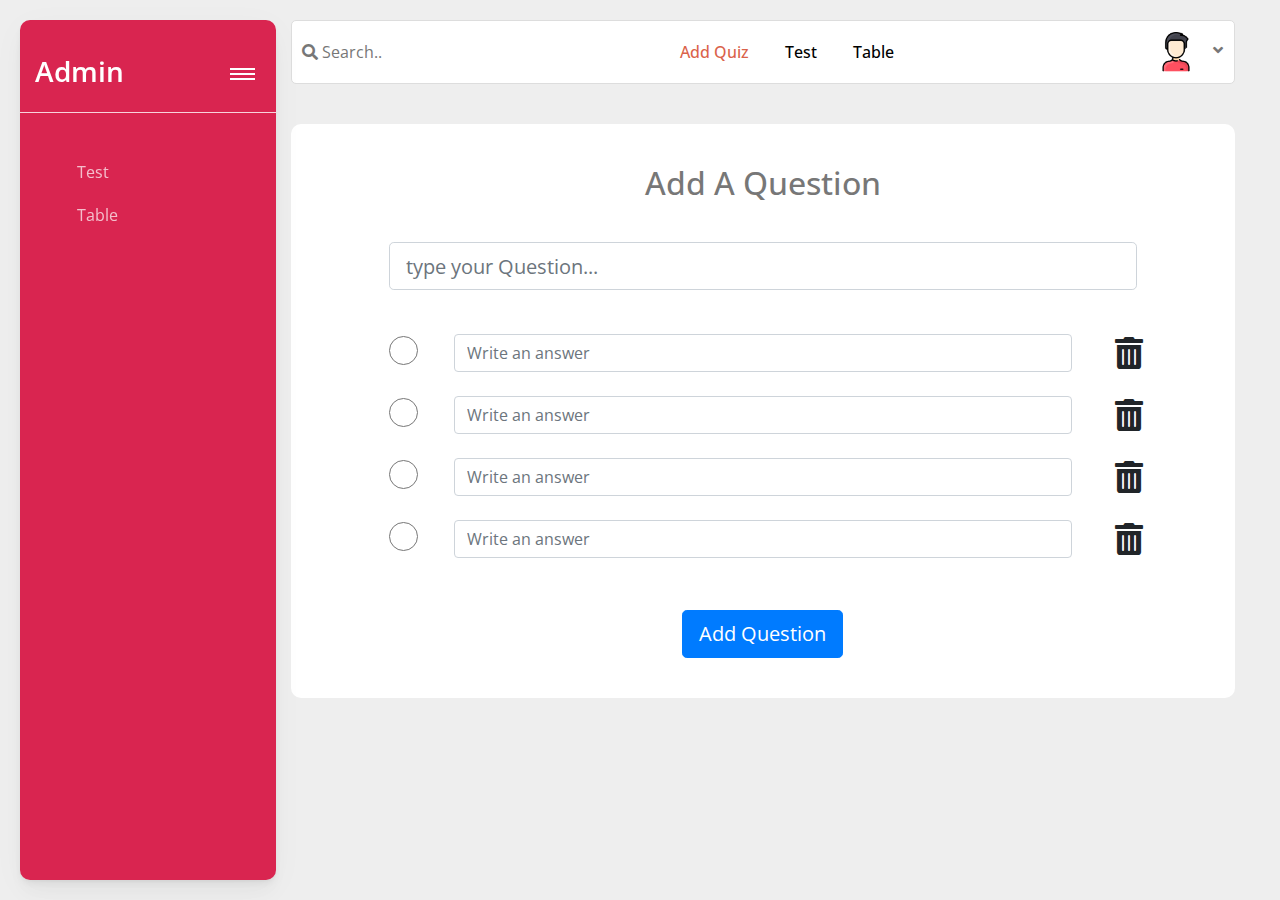
<file: index.html>
<!DOCTYPE html>
<html lang="en">
<head>
    <meta charset="UTF-8">
    <meta http-equiv="X-UA-Compatible" content="IE=edge">
    <meta name="viewport" content="width=device-width, initial-scale=1.0">
    <title>DASHBOARD</title>
    <link rel="stylesheet" href="css/bootstrap.min.css">
    <link rel="stylesheet" href="css/all.css">
    <link rel="stylesheet" href="css/style.css">
    <link rel="preconnect" href="https://fonts.gstatic.com">
    <link href="https://fonts.googleapis.com/css2?family=Open+Sans&display=swap" rel="stylesheet">
    <script src="js/jquery-3.2.1.min.js" defer></script>
    <script src="js/bootstrap.bundle.min.js" defer></script>
    <script src="js/main.js" defer></script>
</head>
<body>
    <aside>
        <div class="app__logo">
            <a href="#">
                <h3>Admin</h3>
            </a>
            <button>
                <span class="dash"></span>
                <span class="dash"></span>
                <span class="dash"></span>
            </button>
        </div>
        <div class="container">
            <ul class="list-unstyled">
                <li>
                    <a href="questions.html">Test</a>
                </li>
                <li>
                    <a href="forms.html">Table</a>
                </li>
            </ul>
        </div>
    </aside>
    <main>
        <div class="container">
            <div class="header">
                <nav class="d-flex align-items-center">
                    <div class="nav-search">
                        <form action="">
                            <i class="fas fa-search"></i>
                            <input type="text" placeholder="Search..">
                        </form>
                    </div>
                    <ul class="nav-items list-unstyled">
                        <li class="nav-item d-inline-block active">
                            <a class="nav-link" href="#">Add Quiz</a>
                        </li>
                        <li class="nav-item d-inline-block">
                            <a class="nav-link" href="questions.html">Test</a>
                        </li>
                        <li class="nav-item d-inline-block">
                            <a class="nav-link" href="forms.html">Table</a>
                        </li>
                    </ul>
                    <div class="nav-profile">
                        <a data-toggle="dropdown" aria-haspopup="true" aria-expanded="false" class="p-0 btn">
                            <img src="img/3.png" alt="admin">
                            <i class="fas fa-angle-down ml-2 opacity-8"></i>
                        </a>
                        <ul class="dropdown-menu">
                            <li>
                                <a href="#">
                                    <i class="fas fa-cog mr-2"></i>
                                    Setting
                                </a>
                            </li>
                            <div class="dropdown-divider"></div>
                            <li>
                                <a href="#">
                                    <i class="fas fa-sign-out-alt mr-2"></i>
                                    Logout
                                </a>
                            </li>
                          </ul>
                    </div>
                </nav>
            </div>
            <section class="questions">
                <h2 class="text-center">Add A Question</h2>
                <form method="POST">

                    <div class="row justify-content-center">
                        <div class="col-md-10 question">
                            <div class="form-group">
                                <input type="text" class="form-control form-control-lg" placeholder="type your Question...">
                            </div> 
                        </div>

                        <!-- answers-->
                        <!-- 1st answer-->
                        <div class="col-md-10 option mb-3">
                            <div class="row align-items-center">
                                <div class="col-1">
                                    <div class="form-check form-check-inline">
                                        <input type="radio" class="form-check-input" name="answer" value="option1">
                                    </div>
                                </div>
                                <div class="col-10">
                                    <div class="form-group">
                                        <input type="text" class="form-control answer" placeholder="Write an answer">
                                    </div>
                                </div>
                                <div class="col-1">
                                    <i class="fas fa-trash-alt fa-2x btn remove-answer"></i>
                                </div>
                            </div>
                        </div>

                        <!-- 2nd answer-->
                        <div class="col-md-10 option mb-3">
                            <div class="row align-items-center">
                                <div class="col-1">
                                    <div class="form-check form-check-inline">
                                        <input type="radio" class="form-check-input" name="answer" value="option2">
                                    </div>
                                </div>
                                <div class="col-10">
                                    <div class="form-group">
                                        <input type="text" class="form-control answer" placeholder="Write an answer">
                                    </div>
                                </div>
                                <div class="col-1">
                                    <i class="fas fa-trash-alt fa-2x btn remove-answer"></i>
                                </div>
                            </div>
                        </div>

                        <!-- 3rd answer-->
                        <div class="col-md-10 option mb-3">
                            <div class="row align-items-center">
                                <div class="col-1">
                                    <div class="form-check form-check-inline">
                                        <input type="radio" class="form-check-input" name="answer" value="option3">
                                    </div>
                                </div>
                                <div class="col-10">
                                    <div class="form-group">
                                        <input type="text" class="form-control answer" placeholder="Write an answer">
                                    </div>
                                </div>
                                <div class="col-1">
                                    <i class="fas fa-trash-alt fa-2x btn remove-answer"></i>
                                </div>
                            </div>
                        </div>

                        <!-- 4th answer-->
                        <div class="col-md-10 option mb-5">
                            <div class="row align-items-center">
                                <div class="col-1">
                                    <div class="form-check form-check-inline">
                                        <input type="radio" class="form-check-input" name="answer" value="option4">
                                    </div>
                                </div>
                                <div class="col-10">
                                    <div class="form-group">
                                        <input type="text" class="form-control answer" placeholder="Write an answer">
                                    </div>
                                </div>
                                <div class="col-1">
                                    <i class="fas fa-trash-alt fa-2x btn remove-answer"></i>
                                </div>
                            </div>
                        </div>

                        <div class="col-md-10">
                            <input type="submit" class="btn btn-lg btn-primary d-block mx-auto" value="Add Question">
                        </div>
                    </div>
                </form>
            </section>
        </div>
    </main>
</body>
</html>
</file>
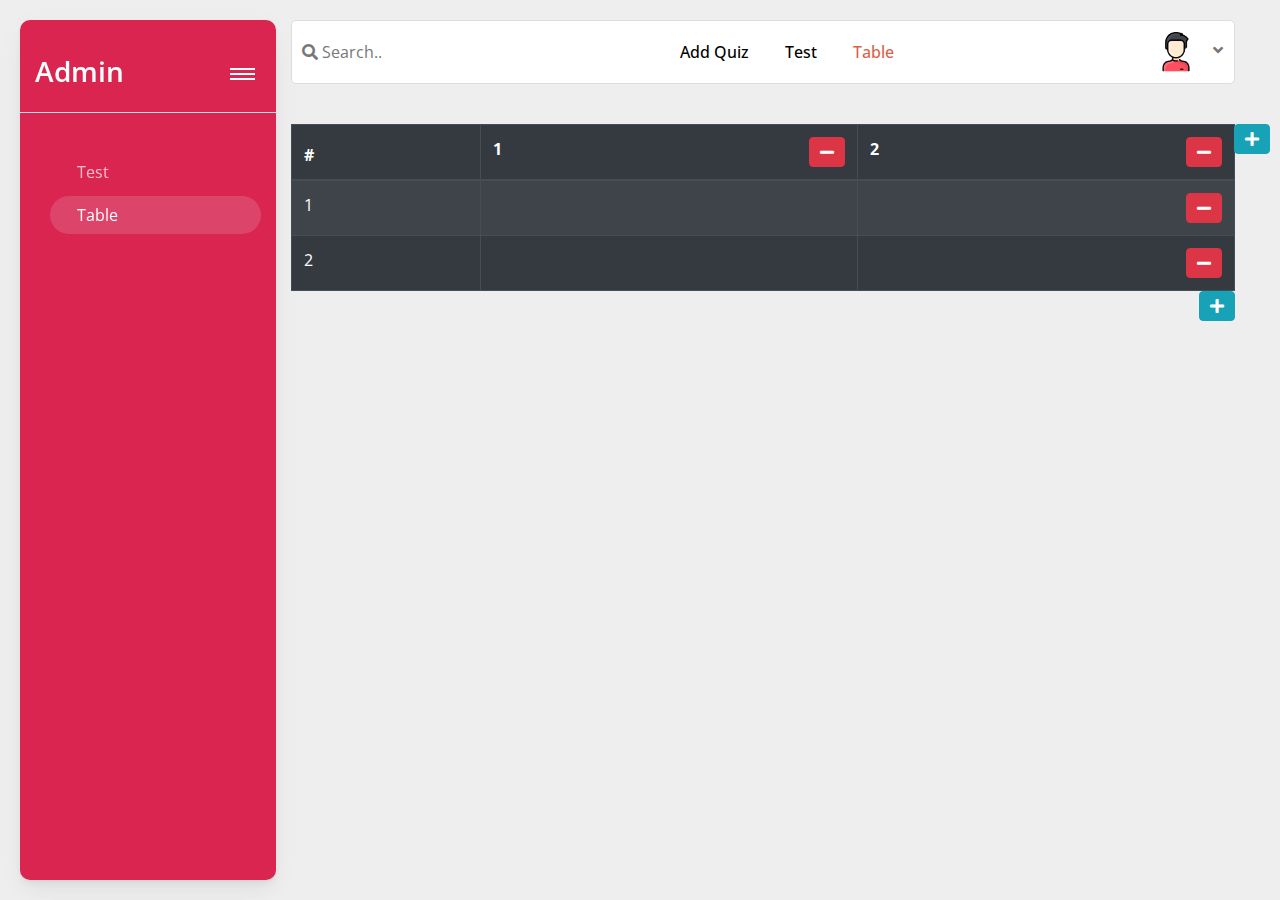
<file: forms.html>
<!DOCTYPE html>
<html lang="en">
<head>
    <meta charset="UTF-8">
    <meta http-equiv="X-UA-Compatible" content="IE=edge">
    <meta name="viewport" content="width=device-width, initial-scale=1.0">
    <title>DASHBOARD</title>
    <link rel="stylesheet" href="css/bootstrap.min.css">
    <link rel="stylesheet" href="css/all.css">
    <link rel="stylesheet" href="css/style.css">
    <link rel="preconnect" href="https://fonts.gstatic.com">
    <link href="https://fonts.googleapis.com/css2?family=Open+Sans&display=swap" rel="stylesheet">
    <script src="js/jquery-3.2.1.min.js" defer></script>
    <script src="js/bootstrap.bundle.min.js" defer></script>
    <script src="js/main.js" defer></script>
</head>
<body>
    <aside>
        <div class="app__logo">
            <a href="index.html">
                <h3>Admin</h3>
            </a>
            <button>
                <span class="dash"></span>
                <span class="dash"></span>
                <span class="dash"></span>
            </button>
        </div>
        <div class="container">
            <ul class="list-unstyled">
                <li>
                    <a href="questions.html">Test</a>
                </li>
                <li class="active">
                    <a href="#">Table</a>
                </li>
            </ul>
        </div>
    </aside>
    <main>
        <div class="container">
            <div class="header">
                <nav class="d-flex align-items-center">
                    <div class="nav-search">
                        <form action="">
                            <i class="fas fa-search"></i>
                            <input type="text" placeholder="Search..">
                        </form>
                    </div>
                    <ul class="nav-items list-unstyled">
                        <li class="nav-item d-inline-block">
                            <a class="nav-link" href="index.html">Add Quiz</a>
                        </li>
                        <li class="nav-item d-inline-block">
                            <a class="nav-link" href="questions.html">Test</a>
                        </li>
                        <li class="nav-item d-inline-block active">
                            <a class="nav-link" href="#">Table</a>
                        </li>
                    </ul>
                    <div class="nav-profile">
                        <a data-toggle="dropdown" aria-haspopup="true" aria-expanded="false" class="p-0 btn">
                            <img src="img/3.png" alt="admin">
                            <i class="fas fa-angle-down ml-2 opacity-8"></i>
                        </a>
                        <ul class="dropdown-menu">
                            <li>
                                <a href="#">
                                    <i class="fas fa-cog mr-2"></i>
                                    Setting
                                </a>
                            </li>
                            <div class="dropdown-divider"></div>
                            <li>
                                <a href="#">
                                    <i class="fas fa-sign-out-alt mr-2"></i>
                                    Logout
                                </a>
                            </li>
                          </ul>
                    </div>
                </nav>
            </div>
            <section class="forms">
                <div class="p-relative">
                    <table class="table table-striped table-dark table-bordered">
                        <thead>
                        <tr>
                            <th scope="col">#</th>
                            <th scope="col">1</th>
                            <th scope="col">2</th>
                            <!--<th></th>-->
                        </tr>
                        </thead>
                        <tbody>
                        <tr>
                            <td scope="row">1</td>
                            <td></td>
                            <td></td>
                            <!--<td></td>-->
                        </tr>
                        <tr>
                            <td scope="row">2</td>
                            <td></td>
                            <td></td>
                            <!--<td></td>-->
                        </tr>
                        </tbody>
                    </table>
                    <button class="add-row btn btn-info"><i class="fas fa-plus"></i></button>
                    <button class="add-col btn btn-info"><i class="fas fa-plus"></i></button>
                </div>
                
            </section>
        </div>
    </main>
</body>
</html>
</file>
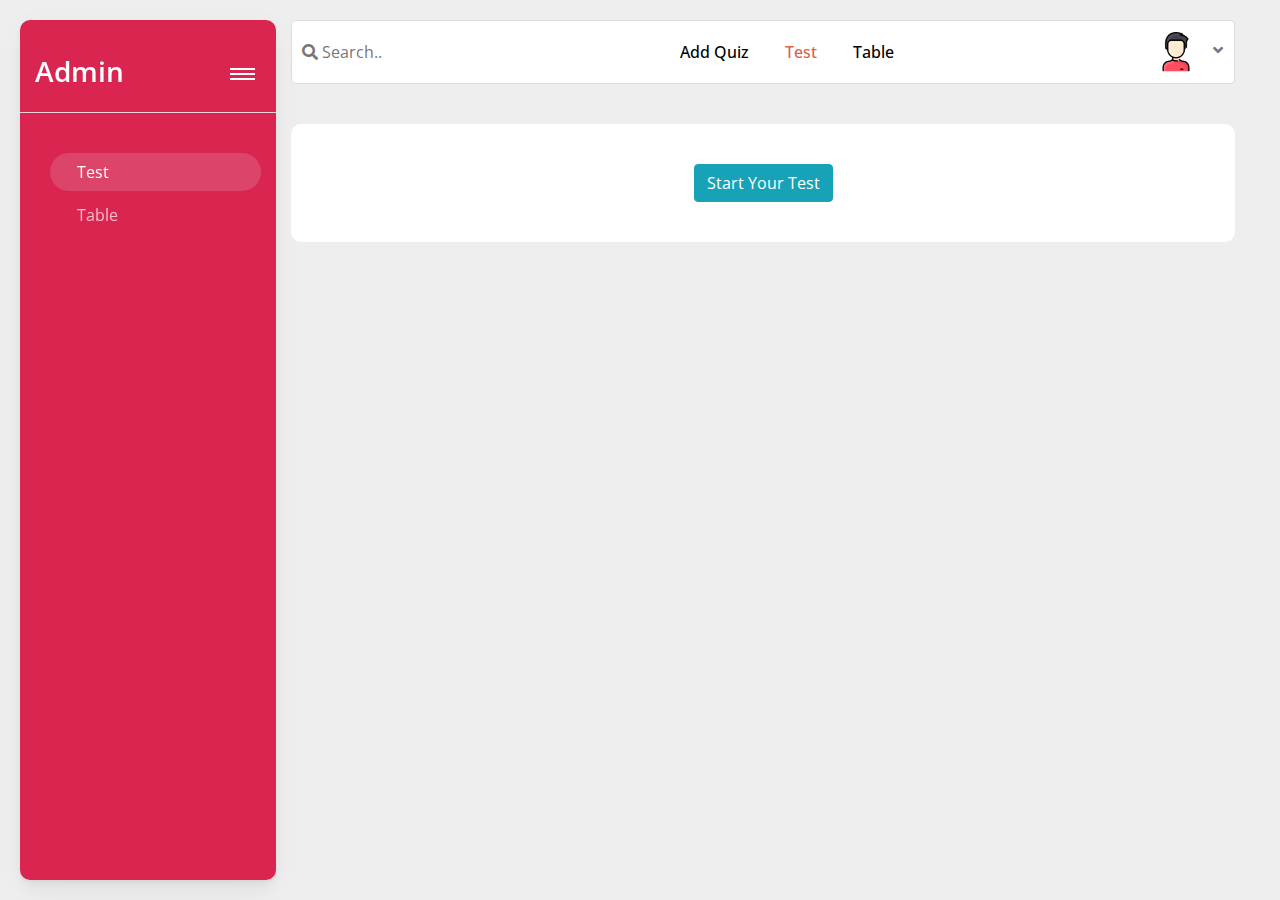
<file: questions.html>
<!DOCTYPE html>
<html lang="en">
<head>
    <meta charset="UTF-8">
    <meta http-equiv="X-UA-Compatible" content="IE=edge">
    <meta name="viewport" content="width=device-width, initial-scale=1.0">
    <title>DASHBOARD</title>
    <link rel="stylesheet" href="css/bootstrap.min.css">
    <link rel="stylesheet" href="css/all.css">
    <link rel="stylesheet" href="css/style.css">
    <link rel="preconnect" href="https://fonts.gstatic.com">
    <link href="https://fonts.googleapis.com/css2?family=Open+Sans&display=swap" rel="stylesheet">
    <script src="js/jquery-3.2.1.min.js" defer></script>
    <script src="js/bootstrap.bundle.min.js" defer></script>
    <script src="js/main.js" defer></script>
</head>
<body>
    <aside>
        <div class="app__logo">
            <a href="index.html">
                <h3>Admin</h3>
            </a>
            <button>
                <span class="dash"></span>
                <span class="dash"></span>
                <span class="dash"></span>
            </button>
        </div>
        <div class="container">
            <ul class="list-unstyled">
                <li class="active">
                    <a href="#">Test</a>
                </li>
                <li>
                    <a href="forms.html">Table</a>
                </li>
            </ul>
        </div>
    </aside>
    <main>
        <div class="container">
            <div class="header">
                <nav class="d-flex align-items-center">
                    <div class="nav-search">
                        <form action="">
                            <i class="fas fa-search"></i>
                            <input type="text" placeholder="Search..">
                        </form>
                    </div>
                    <ul class="nav-items list-unstyled">
                        <li class="nav-item d-inline-block">
                            <a class="nav-link" href="index.html">Add Quiz</a>
                        </li>
                        <li class="nav-item d-inline-block active">
                            <a class="nav-link" href="#">Test</a>
                        </li>
                        <li class="nav-item d-inline-block">
                            <a class="nav-link" href="forms.html">Table</a>
                        </li>
                    </ul>
                    <div class="nav-profile">
                        <a data-toggle="dropdown" aria-haspopup="true" aria-expanded="false" class="p-0 btn">
                            <img src="img/3.png" alt="admin">
                            <i class="fas fa-angle-down ml-2 opacity-8"></i>
                        </a>
                        <ul class="dropdown-menu">
                            <li>
                                <a href="#">
                                    <i class="fas fa-cog mr-2"></i>
                                    Setting
                                </a>
                            </li>
                            <div class="dropdown-divider"></div>
                            <li>
                                <a href="#">
                                    <i class="fas fa-sign-out-alt mr-2"></i>
                                    Logout
                                </a>
                            </li>
                          </ul>
                    </div>
                </nav>
            </div>
            <section class="test">
                <button type="button" class="btn btn-info d-block mx-auto start-test">Start Your Test</button>
                <form></form>
            </section>
        </div>
    </main>
</body>
</html>
</file>
<file: css/style.css>
a {
  text-decoration: none;
}
a:hover {
  text-decoration: none;
}

body {
  background-color: #eee;
  font-family: "Open Sans", monospace, Tahoma;
}

aside {
  background-color: #d92550;
  width: 20vw;
  position: fixed;
  top: 20px;
  bottom: 20px;
  left: 20px;
  border-radius: 10px;
  box-shadow: 0 0.46875rem 2.1875rem rgba(31, 10, 6, 0.03), 0 0.9375rem 1.40625rem rgba(31, 10, 6, 0.03), 0 0.25rem 0.53125rem rgba(31, 10, 6, 0.05), 0 0.125rem 0.1875rem rgba(31, 10, 6, 0.03);
}
aside .app__logo {
  padding: 15px;
  margin: 20px 0;
  border-bottom: 1px solid rgba(255, 255, 255, 0.8);
  display: flex;
  justify-content: space-between;
  align-items: center;
}
aside .app__logo a {
  color: #fff;
}
aside .app__logo a h3 {
  font-weight: 600;
  display: inline-block;
}
aside .app__logo button {
  margin-left: auto;
  display: inline-block;
  cursor: pointer;
  border: none;
  background-color: transparent;
  outline: none;
}
aside .app__logo button .dash {
  width: 25px;
  height: 2px;
  background-color: #fff;
  margin-bottom: 3px;
  display: block;
}
aside ul {
  margin: 40px 0;
}
aside ul li {
  margin-bottom: 5px;
  margin-left: 15px;
  padding: 7px;
}
aside ul li a {
  color: rgba(255, 255, 255, 0.7);
  padding-left: 20px;
  transition: all ease-in-out 0.3s;
  -webkit-transition: all ease-in-out 0.3s;
  -moz-transition: all ease-in-out 0.3s;
  -ms-transition: all ease-in-out 0.3s;
  -o-transition: all ease-in-out 0.3s;
}
aside ul li a:hover {
  color: #fff;
}
aside ul li.active {
  background-color: rgba(232, 142, 164, 0.3);
  border-radius: 20px;
  -webkit-border-radius: 20px;
  -moz-border-radius: 20px;
  -ms-border-radius: 20px;
  -o-border-radius: 20px;
}
aside ul li.active a {
  color: #fff;
}

main {
  padding: 20px 30px 0 calc(20vw + 20px);
  padding-top: 20px;
}
main .header {
  background-color: #fff;
  border: 1px solid #ddd;
  padding: 10px;
  margin-bottom: 40px;
  border-radius: 5px;
  -webkit-border-radius: 5px;
  -moz-border-radius: 5px;
  -ms-border-radius: 5px;
  -o-border-radius: 5px;
}
main .header nav .nav-search form i {
  color: #777;
}
main .header nav .nav-search form input {
  border: none;
  outline: none;
  width: 6rem;
  padding-left: 0;
}
main .header nav .nav-search form ::placeholder {
  color: #777;
}
main .header nav > ul {
  margin-bottom: 0;
  flex-grow: 1;
  text-align: center;
}
main .header nav > ul li a {
  color: #000;
  font-weight: 500;
  transition: all ease-in-out 0.3s;
  -webkit-transition: all ease-in-out 0.3s;
  -moz-transition: all ease-in-out 0.3s;
  -ms-transition: all ease-in-out 0.3s;
  -o-transition: all ease-in-out 0.3s;
}
main .header nav > ul li a:hover {
  color: #da624a;
}
main .header nav > ul li.active a {
  color: #da624a;
}
main .header nav .nav-profile a img {
  width: 40px;
  margin-right: 5px;
  border-radius: 10px;
  -webkit-border-radius: 10px;
  -moz-border-radius: 10px;
  -ms-border-radius: 10px;
  -o-border-radius: 10px;
}
main .header nav .nav-profile a i {
  color: #777;
}
main .header nav .nav-profile .dropdown-menu {
  min-width: 7rem;
  padding: 0.5rem;
  margin: 0.6rem 0 0;
  left: -17px;
}
main .header nav .nav-profile .dropdown-menu li {
  line-height: 2;
  transition: all ease-in-out 0.3s;
  -webkit-transition: all ease-in-out 0.3s;
  -moz-transition: all ease-in-out 0.3s;
  -ms-transition: all ease-in-out 0.3s;
  -o-transition: all ease-in-out 0.3s;
}
main .header nav .nav-profile .dropdown-menu li a {
  color: #777;
  font-weight: 500;
}
main .header nav .nav-profile .dropdown-menu li:hover {
  padding-left: 1rem;
}
main .questions {
  background: #fff;
  padding: 40px 20px;
  border-radius: 10px;
  -webkit-border-radius: 10px;
  -moz-border-radius: 10px;
  -ms-border-radius: 10px;
  -o-border-radius: 10px;
}
main .questions h2 {
  margin-bottom: 40px;
  color: #777;
}
main .questions form .question {
  margin-bottom: 40px;
}
main .questions form .form-group {
  margin-bottom: 0;
}
main .questions form input[type=radio] {
  width: 1.8rem;
  height: 1.8rem;
}
main .test {
  background-color: #fff;
  padding: 40px 20px;
  border-radius: 10px;
  -webkit-border-radius: 10px;
  -moz-border-radius: 10px;
  -ms-border-radius: 10px;
  -o-border-radius: 10px;
}
main .test form .quiz {
  border: 1px solid #ddd;
  padding: 20px;
  margin-bottom: 1.5rem;
  box-shadow: 3px 3px 15px #e8e7e7;
  border-radius: 10px;
  -webkit-border-radius: 10px;
  -moz-border-radius: 10px;
  -ms-border-radius: 10px;
  -o-border-radius: 10px;
}
main .test form .quiz .form-check {
  margin-left: 20px;
}
main .forms .p-relative {
  position: relative;
}
main .forms .p-relative table {
  position: relative;
}
main .forms .p-relative .btn {
  padding: 2px 10px;
}
main .forms .p-relative .btn.add-col {
  position: absolute;
  top: 0;
  right: -35px;
}
main .forms .p-relative .btn.add-row {
  position: absolute;
  bottom: -30px;
  right: 0px;
}

/*# sourceMappingURL=style.css.map */
</file>
